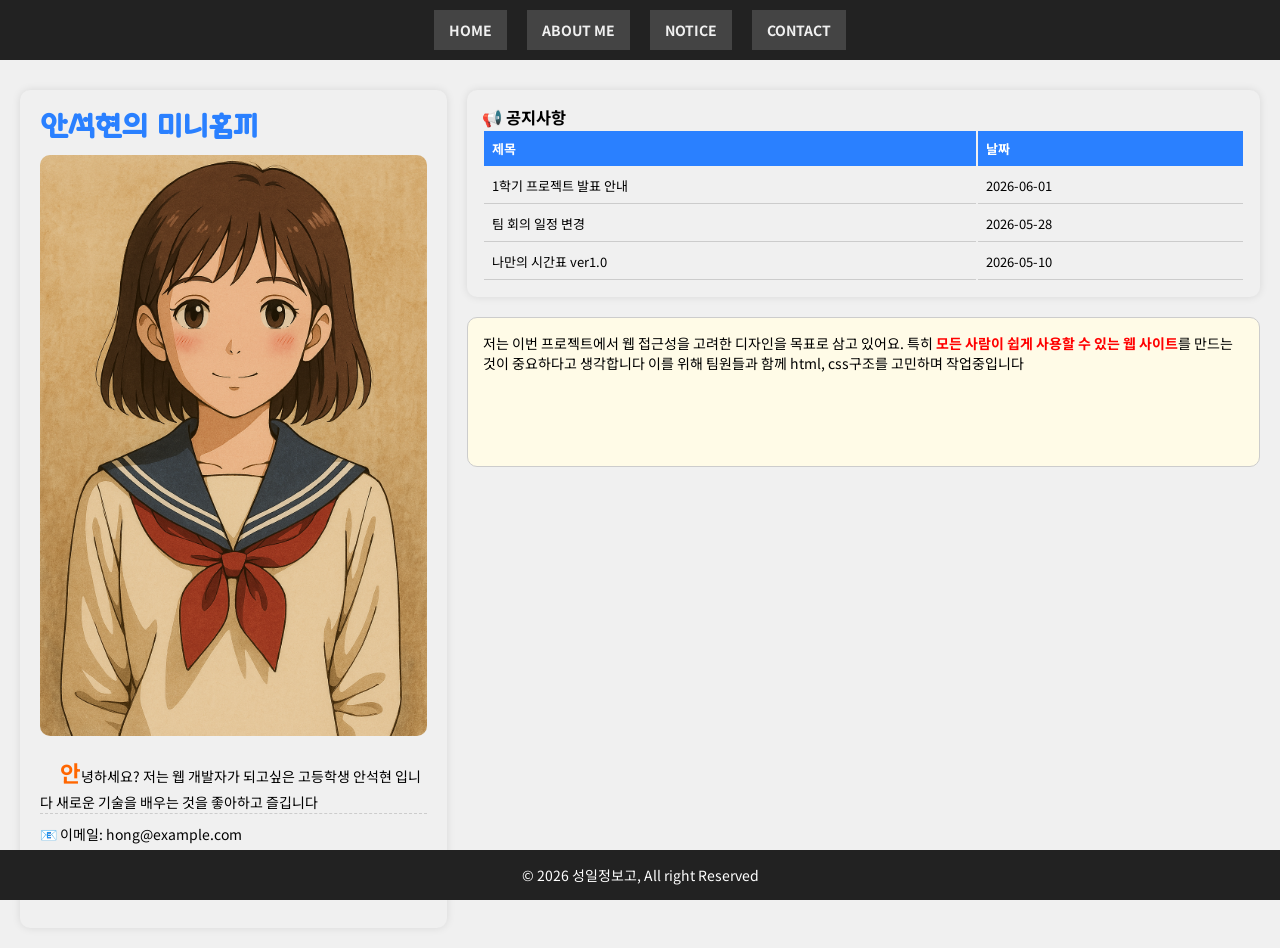
<file: index.html>
<!DOCTYPE html>
<html lang="en">
<head>
    <meta charset="UTF-8">
    <meta name="viewport" content="width=device-width, initial-scale=1.0">
    <title>나만의 미니홈피</title>
    <link rel="stylesheet" href="style.css">
    
</head>
<body>
    <header id="header">
        <ul>
            <li><a href="#">HOME</a></li>
            <li><a href="#">ABOUT ME</a></li>
            <li><a href="#">NOTICE</a></li>
            <li><a href="#">CONTACT</a></li>
        </ul>
    </header>

<!-- 메인영역 -->
    <div id="container">
        <!-- 프로필 -->
        <div class="profile">
            <h1>안석현의 미니홈피</h1>
            <h2>웹 개발자</h2>
            <img src="images/profile.png" alt="프로필이미지">
            <p>안녕하세요? 저는 웹 개발자가 되고싶은 고등학생 안석현 입니다
                새로운 기술을 배우는 것을 좋아하고 즐깁니다
            </p>
            <ul>
                <li>📧 이메일: hong@example.com</li>
                <li>🚩위치: 서울시 성동구</li>
                <li>💡관심분야: 디자인, html, css, JavaScript</li>
            </ul>
        </div>
        <!-- 공지사항 +본문 -->
        <div class="notice">
            <div class="table-box">
                <h3>📢 공지사항</h3>
                <table>
                    <tr>
                        <th>제목</th>
                        <th>날짜</th>
                        <tr>
                            <td>1학기 프로젝트 발표 안내</td>
                            <td>2026-06-01</td>
                        </tr>
                        <tr>
                            <td>팀 회의 일정 변경</td>
                            <td>2026-05-28</td>
                        </tr>
                        <tr>
                            <td><a href="timetable.html">나만의 시간표 ver1.0</a></td>
                            <td>2026-05-10</td>
                        </tr>
                    </tr>
                </table>
            </div>

            <div class="content">
                <p>저는 이번 프로젝트에서 웹 접근성을 고려한 디자인을 목표로 
                삼고 있어요. 특히 <span>모든 사람이 쉽게 사용할 수 있는 웹 사이트</span>를 
                만드는 것이 중요하다고 생각합니다
                이를 위해 팀원들과 함께 html, css구조를 고민하며 작업중입니다
            </p>
            </div>
        </div>
    </div>

    <footer id="footer">
        <address>&copy; 2026 성일정보고, All right Reserved</address>
    </footer>

</body>
</html>
</file>
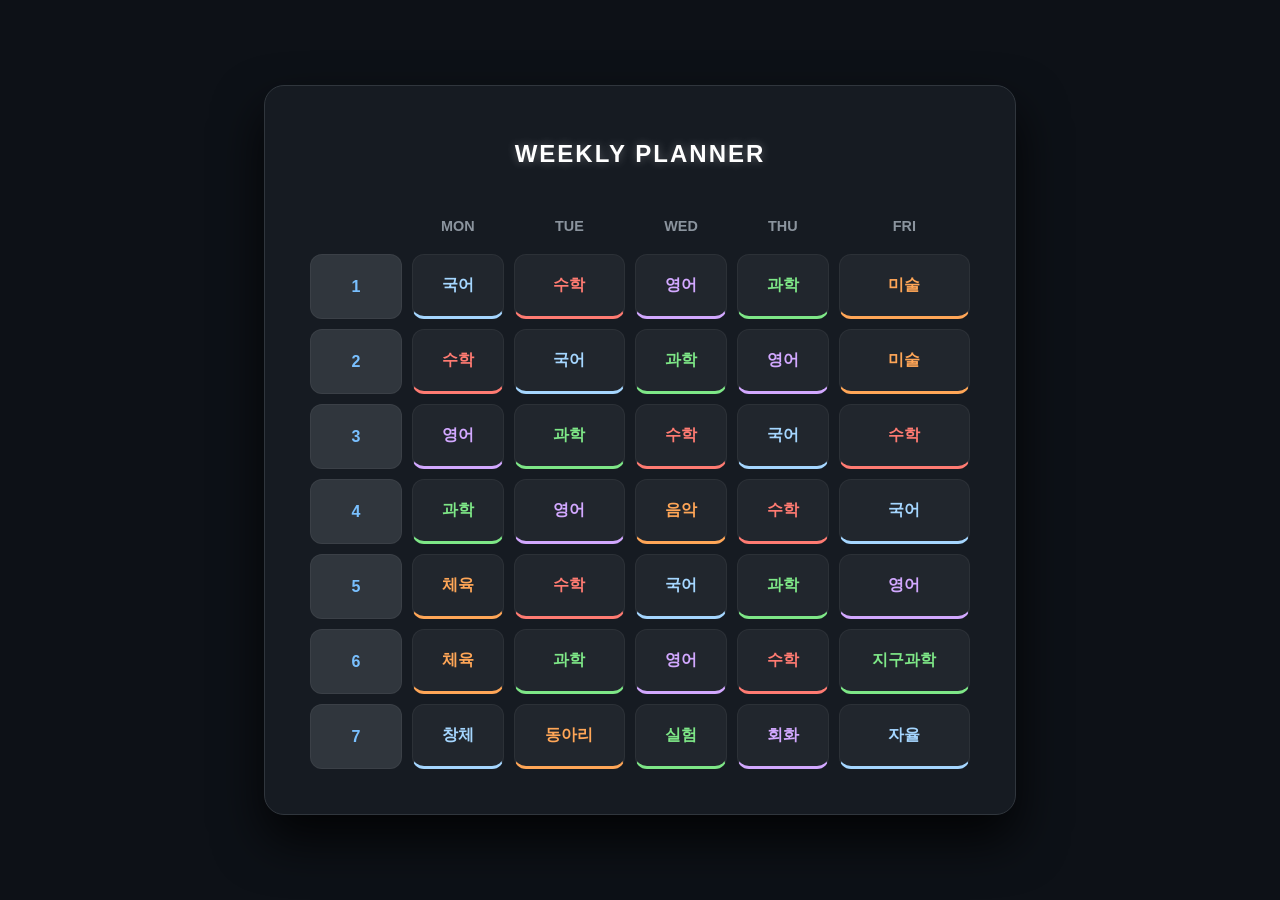
<file: timetable.html>
<!DOCTYPE html>
<html lang="ko">
<head>
    <meta charset="UTF-8">
    <title>High Contrast Dark Timetable</title>
    <style>
        body {
            font-family: 'Pretendard', -apple-system, sans-serif;
            display: flex;
            justify-content: center;
            align-items: center;
            min-height: 100vh;
            margin: 0;
            background-color: #0d1117; /* 더 깊은 블랙 */
            color: #ffffff;
        }

        .container {
            background: #161b22;
            padding: 35px;
            border-radius: 20px;
            box-shadow: 0 25px 50px rgba(0,0,0,0.8);
            border: 1px solid #30363d;
        }

        h2 {
            text-align: center;
            color: #ffffff;
            margin-bottom: 30px;
            font-weight: 800;
            letter-spacing: 2px;
            text-shadow: 0 0 10px rgba(255,255,255,0.3);
        }

        table {
            border-collapse: separate;
            border-spacing: 10px;
            width: 680px;
        }

        th {
            color: #8b949e;
            padding: 10px;
            font-size: 0.9rem;
            font-weight: bold;
        }

        /* 기본 셀 디자인 */
        td {
            background: #21262d;
            padding: 20px;
            text-align: center;
            border-radius: 12px;
            font-weight: 700; /* 글자 두께 강화 */
            font-size: 1rem;
            transition: all 0.2s ease;
            border: 1px solid rgba(255,255,255,0.05);
        }

        /* 교시 유닛 - 가장 밝은 하늘색 */
        td:first-child {
            background: #30363d;
            color: #79c0ff; 
            width: 50px;
        }

        /* 과목별 고대비 컬러 (글자색 강조) */
        /* 각 컬러에 미세한 text-shadow를 넣어 가독성을 극대화했습니다. */
        .math { 
            color: #ff7b72; /* 밝은 레드/오렌지 */
            border-bottom: 3px solid #ff7b72;
        }
        .korean { 
            color: #a5d6ff; /* 밝은 블루 */
            border-bottom: 3px solid #a5d6ff;
        }
        .english { 
            color: #d2a8ff; /* 밝은 퍼플 */
            border-bottom: 3px solid #d2a8ff;
        }
        .science { 
            color: #7ee787; /* 밝은 그린 */
            border-bottom: 3px solid #7ee787;
        }
        .art { 
            color: #ffa657; /* 밝은 오렌지/골드 */
            border-bottom: 3px solid #ffa657;
        }

        /* 마우스 호버 시 글자가 더 빛나게 */
        td:not(:first-child):hover {
            transform: translateY(-3px);
            background: #2d333b;
            filter: brightness(1.5);
            box-shadow: 0 5px 15px rgba(0,0,0,0.3);
            cursor: pointer;
        }
    </style>
</head>
<body>

<div class="container">
    <h2>WEEKLY PLANNER</h2>
    <table>
        <thead>
            <tr>
                <th></th>
                <th>MON</th>
                <th>TUE</th>
                <th>WED</th>
                <th>THU</th>
                <th>FRI</th>
            </tr>
        </thead>
        <tbody>
            <tr>
                <td>1</td>
                <td class="korean">국어</td>
                <td class="math">수학</td>
                <td class="english">영어</td>
                <td class="science">과학</td>
                <td class="art">미술</td>
            </tr>
            <tr>
                <td>2</td>
                <td class="math">수학</td>
                <td class="korean">국어</td>
                <td class="science">과학</td>
                <td class="english">영어</td>
                <td class="art">미술</td>
            </tr>
            <tr>
                <td>3</td>
                <td class="english">영어</td>
                <td class="science">과학</td>
                <td class="math">수학</td>
                <td class="korean">국어</td>
                <td class="math">수학</td>
            </tr>
            <tr>
                <td>4</td>
                <td class="science">과학</td>
                <td class="english">영어</td>
                <td class="art">음악</td>
                <td class="math">수학</td>
                <td class="korean">국어</td>
            </tr>
            <tr>
                <td>5</td>
                <td class="art">체육</td>
                <td class="math">수학</td>
                <td class="korean">국어</td>
                <td class="science">과학</td>
                <td class="english">영어</td>
            </tr>
            <tr>
                <td>6</td>
                <td class="art">체육</td>
                <td class="science">과학</td>
                <td class="english">영어</td>
                <td class="math">수학</td>
                <td class="science">지구과학</td>
            </tr>
            <tr>
                <td>7</td>
                <td class="korean">창체</td>
                <td class="art">동아리</td>
                <td class="science">실험</td>
                <td class="english">회화</td>
                <td class="korean">자율</td>
            </tr>
        </tbody>
    </table>
</div>

</body>
</html>
</file>
<file: style.css>
@import url('https://fonts.googleapis.com/css2?family=Noto+Sans+KR:wght@100..900&display=swap');
@import url('https://fonts.googleapis.com/css2?family=Gugi&family=Noto+Sans+KR:wght@100..900&display=swap');

*{margin: 0;padding: 0;box-sizing: border-box;}
ul,li{list-style: none;}
a{text-decoration: none; color: #000;}

body{
    font-family: "Noto Sans KR", sans-serif;
    font-size: 14px; background-color: #f0f0f0;
    padding-top: 70px;
}

#header{
    position: fixed;
    top: 0;
    left: 0;
    width: 100%;
    background-color: #222;
    padding: 20px;
    z-index: 999;
}

#header ul{
    display: flex;
    justify-content: center;
    gap: 20px;
}

#header li a{
    padding: 10px 15px;
    background-color: #444;
    color: #f0f0f0;
    font-weight: bold;
    transition: all 0.3s;
}
#header li a:hover{
    background-color: #2a80ff;
}

/* 메인구조 */
#container{
    display: flex;
    min-width: 1000px;
    margin: 0 auto;
    padding: 20px;
    gap: 20px;
}

/* 왼쪽 프로필 */
.profile{
    width: 35%;
    background-color: #f0f0f0;
    padding: 20px;
    border-radius: 10px;
    box-shadow: 0 0 8px rgba(0, 0, 0, 0.1);
}

.profile h1{
    font-family: "Gugi", sans-serif;
    color: #2a80ff;
    margin-bottom: 10px;
}

.profile h2{
    font-size: 0;
    position: absolute;
    left: -9999px;
}

.profile img{
    width: 100%;
    border-radius: 10px;
    margin-bottom: 15px;
}

.profile p{
    text-indent: 20px;
    line-height: 1.6;
    border-bottom: 1px dashed #ccc;
    margin-bottom: 10px;
}
.profile p::first-letter{
    font-size: 160%;
    color: #ff6600;
    font-weight: bold;
}
.profile ul li{
    margin: 8px 0;

}

/* 오른쪽 컨텐츠 */
.notice{
    width: 65%;
}

.notice .table-box{
    background-color: #f0f0f0;
    padding: 15px;
    border-radius: 10px;
    box-shadow: 0 0 8px rgba(0, 0,0,0.1);
}

.notice table{
    width: 100%;
    font-size: 13px;
}

.notice th{
    background-color: #2a80ff;
    color: #fff;
    padding: 8px;
    text-align: left;
}

.notice td{
    padding: 8px;
    border-bottom: 1px solid #ccc;
}

.notice tr:hover{
    background-color: #f0f8ff;
}

.content{
    margin-top: 20px;
    padding: 15px;
    background-color: #fffbe7;
    border-radius: 10px;
    border: 1px solid #ccc;
    min-height: 150px;
    overflow:auto;
}
.content span{
    color: red;
    font-weight: bold;
}

footer{
    /*  position: fixed;
    width: 100%;
    left: 0; 산업기사에 자주 나옴 */
    position: fixed;
    width: 100%;
    left: 0;
    bottom: 0;
    padding: 15px;
    background-color: #222;
    color: #fff;
    text-align: center;
}

address{
    font-style: normal;
}
</file>
